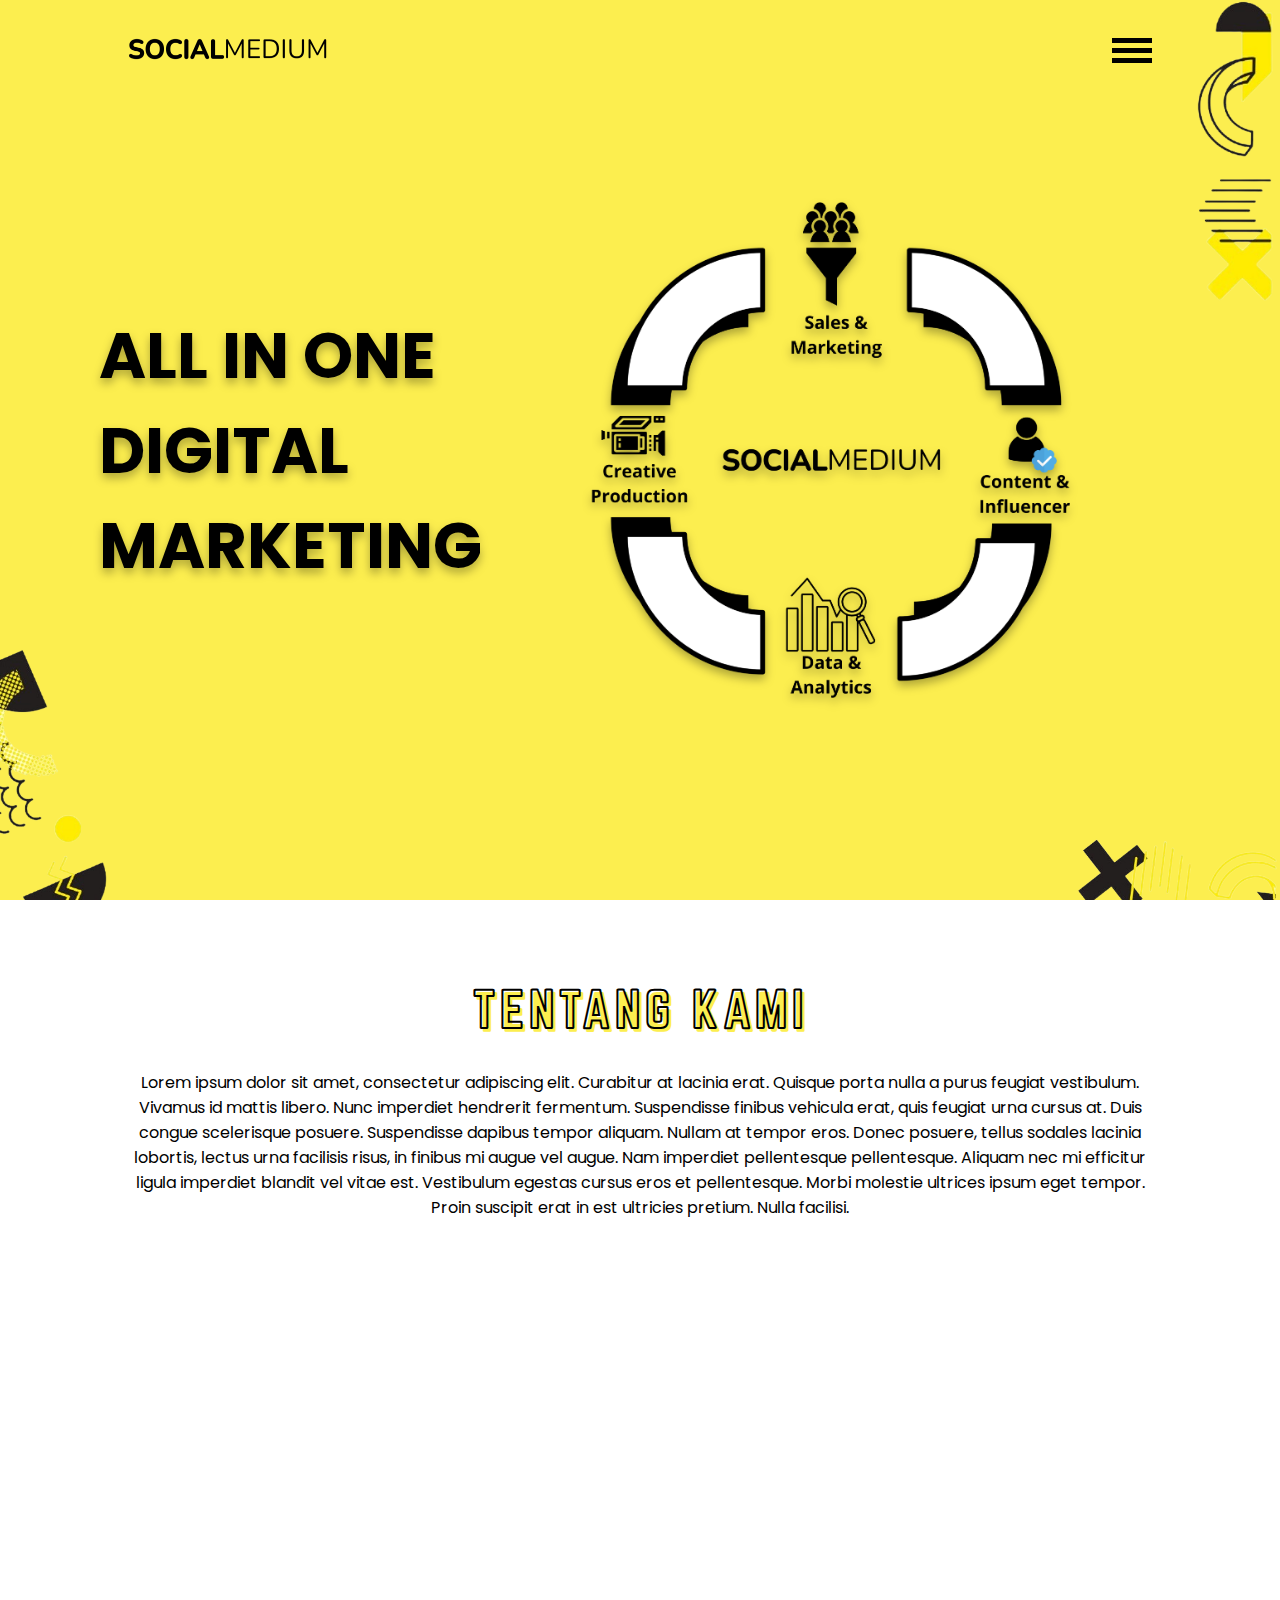
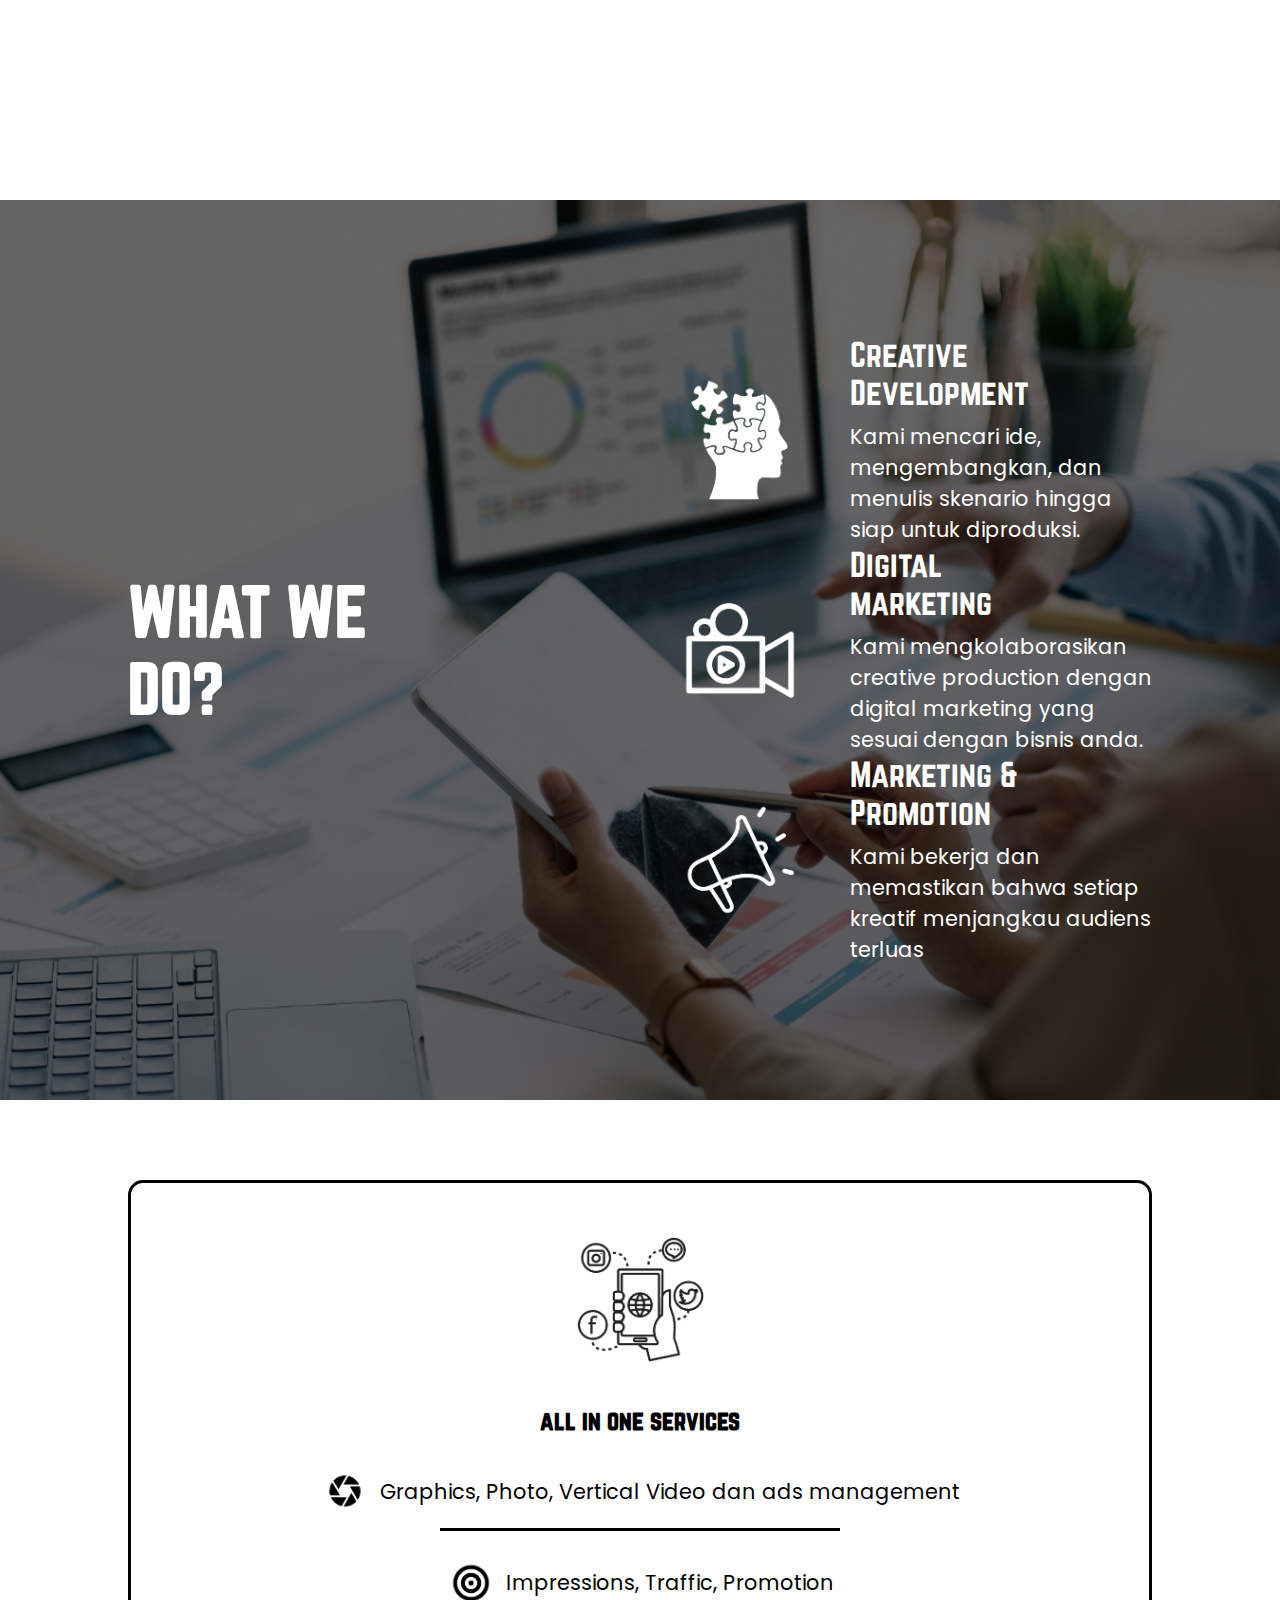
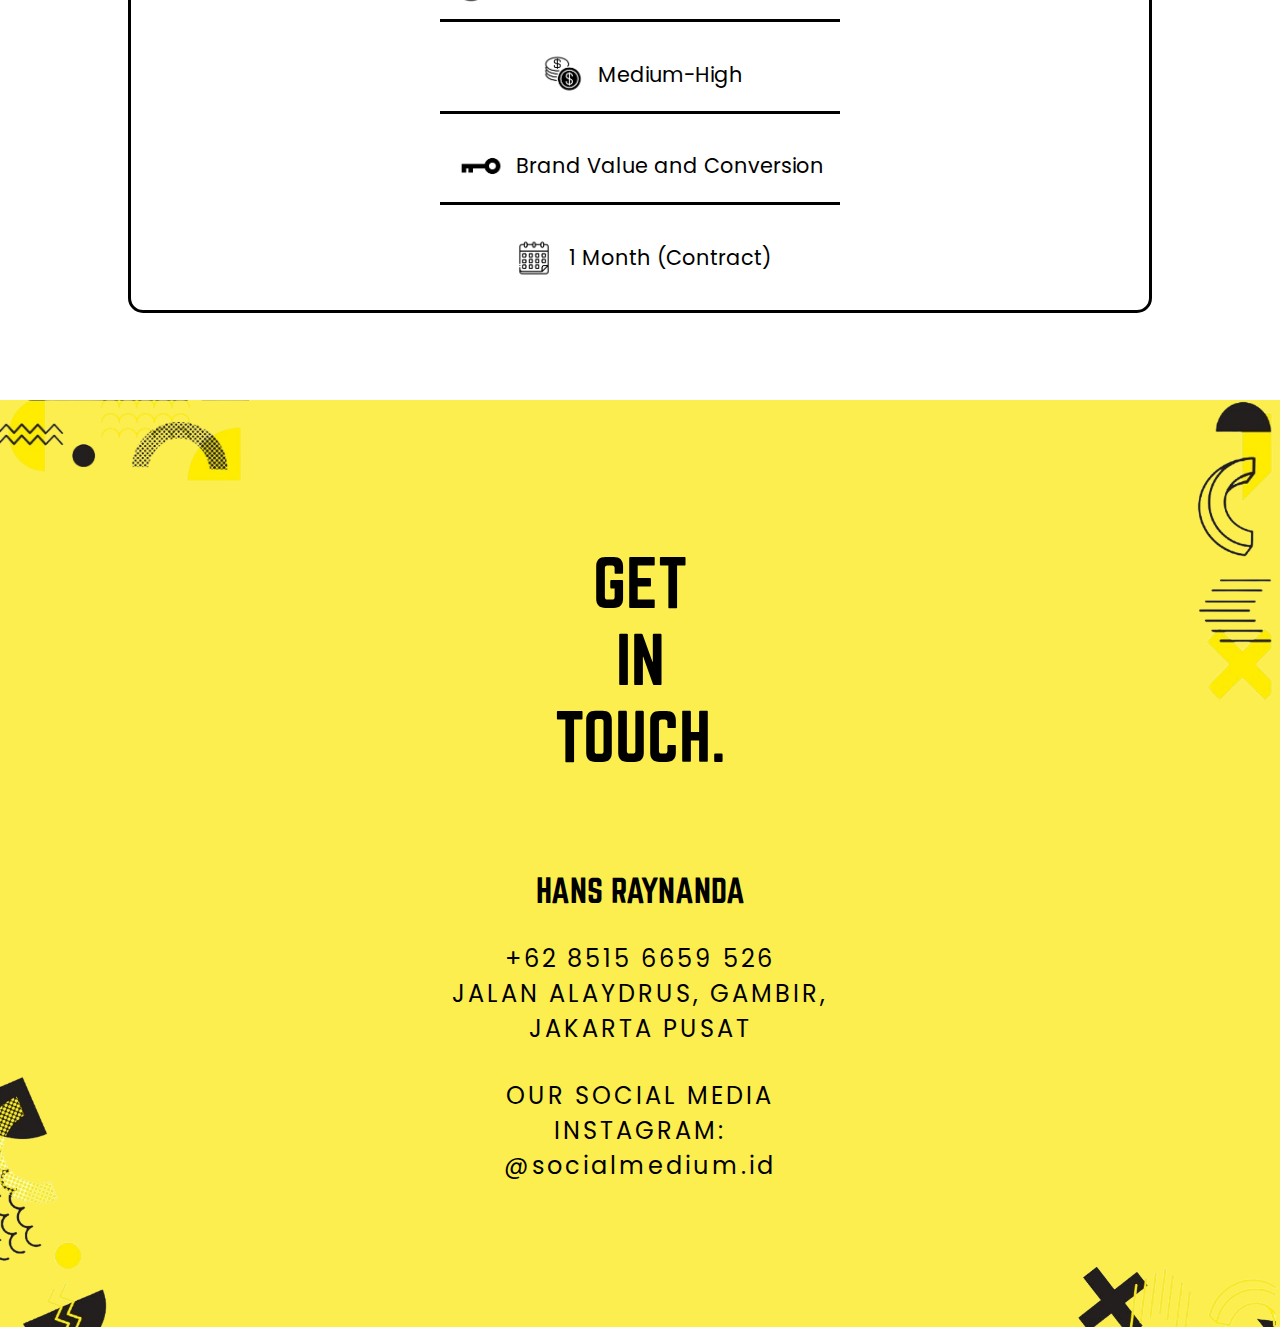
<file: index.html>
<!DOCTYPE html>
<html lang="en">
<head>
  <meta charset="UTF-8">
  <meta name="viewport" content="width=device-width, initial-scale=1.0">
  <link rel="stylesheet" href="style/index.css">
  <link rel="apple-touch-icon" sizes="180x180" href="asset/favicon/apple-touch-icon.png">
  <link rel="icon" type="image/png" sizes="32x32" href="asset/favicon/favicon-32x32.png">
  <link rel="icon" type="image/png" sizes="16x16" href="asset/favicon/favicon-16x16.png">
  <link rel="icon" href="asset/favicon/favicon.ico" type="image/x-icon">
  <link rel="shortcut icon" href="asset/favicon/favicon.ico" type="image/x-icon">
  <link rel="manifest" href="asset/favicon/site.webmanifest">
  <title>Social Medium</title>
</head>
<body>
  <!-- header navbar section -->
  <header>
    <div class="header-bar">
      <a href="#" class="logo"><img src="asset/LogoBlack.png" alt="Logo"></a>
      <div class="navbar-toggle" id="navToggle">
        <div class="bar"></div>
        <div class="bar"></div>
        <div class="bar"></div>
      </div>
    </div>
    <nav id="navMenu">
      <ul>
        <li><a href="#home">Home</a></li>
        <li><a href="#about">About Us</a></li>
        <li><a href="#services">Services</a></li>
        <li><a href="#portofolio">Portofolio</a></li>
        <li><a href="#testimonial">Testimonial</a></li>
        <li><a href="#contact">Contact</a></li>
      </ul>
    </nav>
  </header>
  <!-- end of header navbar section -->

  <!-- home section -->
  <div id="home">
    <!-- <div>DIGITAL</div>
    <div>MANAGEMENT</div> -->
    <h1>ALL IN ONE <br/> DIGITAL <br/> MARKETING</h1>
    <img src="asset/1.png" alt="digital management" class="image-dm"/>

    <img src="/asset/tr.png" alt="bg-image" class="bg-tr" />
    <img src="/asset/bl.png" alt="bg-image" class="bg-bl" />
    <img src="/asset/br.png" alt="bg-image" class="bg-br" />
  </div>
  <!-- end of home section -->

  <!-- about section -->
  <section id="about">
    <div class="bordered-text">TENTANG KAMI</div>
    <div class="desc">
      Lorem ipsum dolor sit amet, consectetur adipiscing elit. Curabitur at lacinia erat. Quisque porta nulla a purus feugiat vestibulum. Vivamus id mattis libero. Nunc imperdiet hendrerit fermentum. Suspendisse finibus vehicula erat, quis feugiat urna cursus at. Duis congue scelerisque posuere. Suspendisse dapibus tempor aliquam. Nullam at tempor eros. Donec posuere, tellus sodales lacinia lobortis, lectus urna facilisis risus, in finibus mi augue vel augue. Nam imperdiet pellentesque pellentesque. Aliquam nec mi efficitur ligula imperdiet blandit vel vitae est. Vestibulum egestas cursus eros et pellentesque. Morbi molestie ultrices ipsum eget tempor. Proin suscipit erat in est ultricies pretium. Nulla facilisi.
    </div>
  </section>
  <!-- end of about section -->

  <!-- services section -->
  <!-- <section id="services">
    <h2>SIAPA KITA?</h2>
    <div class="desc">
      Lorem ipsum dolor sit amet, consectetur adipiscing elit. Curabitur at lacinia erat. Quisque porta nulla a purus feugiat vestibulum. Vivamus id mattis libero. Nunc imperdiet hendrerit fermentum. Suspendisse finibus vehicula erat, quis feugiat urna cursus at. Duis congue scelerisque posuere. Suspendisse dapibus tempor aliquam. Nullam at tempor eros. Donec posuere, tellus sodales lacinia lobortis, lectus urna facilisis risus, in finibus mi augue vel augue. Nam imperdiet pellentesque pellentesque. Aliquam nec mi efficitur ligula imperdiet blandit vel vitae est. Vestibulum egestas cursus eros et pellentesque. Morbi molestie ultrices ipsum eget tempor. Proin suscipit erat in est ultricies pretium. Nulla facilisi.
    </div>

    <img src="/asset/tr.png" alt="bg-image" class="bg-tr" />
  </section>

  <section id="services">
    <div>
      <h2>JASA KITA APA AJA?</h2>
    </div>
    <div>
      <div class="desc">
        Lorem ipsum dolor sit amet, consectetur adipiscing elit. Curabitur at lacinia erat. Quisque porta nulla a purus feugiat vestibulum. Vivamus id mattis libero. Nunc imperdiet hendrerit fermentum. Suspendisse finibus vehicula erat, quis feugiat urna cursus at. Duis congue scelerisque posuere. Suspendisse dapibus tempor aliquam. Nullam at tempor eros. Donec posuere, tellus sodales lacinia lobortis, lectus urna facilisis risus, in finibus mi augue vel augue. Nam imperdiet pellentesque pellentesque. Aliquam nec mi efficitur ligula imperdiet blandit vel vitae est. Vestibulum egestas cursus eros et pellentesque. Morbi molestie ultrices ipsum eget tempor. Proin suscipit erat in est ultricies pretium. Nulla facilisi.
      </div>
    </div>

    <img src="/asset/tl.png" alt="bg-image" class="bg-tl" />
    <img src="/asset/br.png" alt="bg-image" class="bg-br" />
  </section> -->
  <div id="services">
    <section>
      <h2>WHAT WE <br/> DO?</h2>
      <div class="info-services">
        <div class="info-service-items">
          <img src="asset/3.png" alt="Creative" />
          <div>
            <div class="title">Creative <br/>Development</div>
            <div class="caption">Kami mencari ide, mengembangkan, dan menulis skenario hingga siap untuk diproduksi.</div>
          </div>
        </div>
        <div class="info-service-items">
          <img src="asset/4.png" alt="marketing" />
          <div>
            <div class="title">Digital <br/>marketing</div>
            <div class="caption">Kami mengkolaborasikan creative production dengan digital marketing yang sesuai dengan bisnis anda.</div>
          </div>
        </div>
        <div class="info-service-items">
          <img src="asset/5.png" alt="Promotion" />
          <div>
            <div class="title">Marketing & <br/>Promotion</div>
            <div class="caption">Kami bekerja dan memastikan bahwa setiap kreatif menjangkau audiens terluas</div>
          </div>
        </div>
      </div>
    </section>
  </div>
  <!-- end of services section -->

  <!-- price section -->
  <section id="price">
    <div>
      <img src="/asset/6.png" alt="all services" class="main-image" />
      <h2>all in one services</h2>

      <div class="price-detail">
        <img src="/asset/7.png" alt="lens" />
        <p>Graphics, Photo, Vertical Video dan ads management</p>
      </div>
      <div class="price-divider"></div>
      <div class="price-detail">
        <img src="/asset/8.png" alt="lens" />
        <p>Impressions, Traffic, Promotion</p>
      </div>
      <div class="price-divider"></div>
      <div class="price-detail">
        <img src="/asset/9.png" alt="lens" />
        <p>Medium-High</p>
      </div>
      <div class="price-divider"></div>
      <div class="price-detail">
        <img src="/asset/10.png" alt="lens" />
        <p>Brand Value and Conversion</p>
      </div>
      <div class="price-divider"></div>
      <div class="price-detail">
        <img src="/asset/11.png" alt="lens" />
        <p>1 Month (Contract)</p>
      </div>
    </div>
  </section>
  <!-- end of price section -->

  <!-- protofolio section -->
  <!-- <section id="portofolio">
    <h2>PORTOFOLIO</h2>
    <h3>COMMERCIAL VIDEO</h3>
    <div class="desc">
      Lorem ipsum dolor sit amet, consectetur adipiscing elit. Curabitur at lacinia erat. Quisque porta nulla a purus feugiat vestibulum. Vivamus id mattis libero. Nunc imperdiet hendrerit fermentum. Suspendisse finibus vehicula erat, quis feugiat urna cursus at. Duis congue scelerisque posuere. Suspendisse dapibus tempor aliquam. Nullam at tempor eros. Donec posuere, tellus sodales lacinia lobortis, lectus urna facilisis risus, in finibus mi augue vel augue. Nam imperdiet pellentesque pellentesque. Aliquam nec mi efficitur ligula imperdiet blandit vel vitae est. Vestibulum egestas cursus eros et pellentesque. Morbi molestie ultrices ipsum eget tempor. Proin suscipit erat in est ultricies pretium. Nulla facilisi.
    </div>
  </section> -->
  <!-- protofolio section -->


  <!-- testimonial section -->
  <!-- <section id="testimonial">
    <h2>Testimonial</h2>
    <div class="desc">
      Lorem ipsum dolor sit amet, consectetur adipiscing elit. Curabitur at lacinia erat. Quisque porta nulla a purus feugiat vestibulum. Vivamus id mattis libero. Nunc imperdiet hendrerit fermentum. Suspendisse finibus vehicula erat, quis feugiat urna cursus at. Duis congue scelerisque posuere. Suspendisse dapibus tempor aliquam. Nullam at tempor eros. Donec posuere, tellus sodales lacinia lobortis, lectus urna facilisis risus, in finibus mi augue vel augue. Nam imperdiet pellentesque pellentesque. Aliquam nec mi efficitur ligula imperdiet blandit vel vitae est. Vestibulum egestas cursus eros et pellentesque. Morbi molestie ultrices ipsum eget tempor. Proin suscipit erat in est ultricies pretium. Nulla facilisi.
    </div>
  </section> -->
  <!-- end of testimonial section -->

  <!-- contact section -->
  <section id="contact">
    <!-- <div class="text-thanks">
      <div>Thank</div>
      <div>You</div>
    </div> -->

    <div class="t-gtc">GET <br/>IN <br/>TOUCH.</div>
    <div class="info">
      <div class="f-nw" style="font-size: 2rem;">HANS RAYNANDA</div>
      <div class="contact">
        <a href="https://api.whatsapp.com/send?phone=6285156659526" target="_blank">+62 8515 6659 526</a><br/>
        JALAN ALAYDRUS, GAMBIR,<br/>
        JAKARTA PUSAT
      </div>
      <div class="contact">
        OUR SOCIAL MEDIA<br/>
        INSTAGRAM:<br/>
        <a href="https://instagram.com/socialmedium.id" target="_blank">@socialmedium.id</a>
      </div>
    </div>

    <img src="/asset/tl.png" alt="bg-image" class="bg-tl" />
    <img src="/asset/tr.png" alt="bg-image" class="bg-tr" />
    <img src="/asset/bl.png" alt="bg-image" class="bg-bl" />
    <img src="/asset/br.png" alt="bg-image" class="bg-br" />
  </section>
  <!-- end of contact section -->

  <script type="text/javascript" src="script/header.js"></script>
</body>
</html>
</file>
<file: style/index.css>
@import url('https://fonts.googleapis.com/css2?family=Khula:wght@300;400;600;700;800&family=Poppins:ital,wght@0,100;0,200;0,300;0,400;0,500;0,600;0,700;0,800;0,900;1,100;1,200;1,300;1,400;1,500;1,600;1,700;1,800;1,900&display=swap');
@import "navbar.css";
@import "home.css";
@import "about.css";
@import "services.css";
@import "price.css";
@import "portofolio.css";
@import "testimonial.css";
@import "contact.css";
@font-face {
  font-family: "norwester";
  src: url("/asset/norwester.otf");
}

:root {
  --primary-color: #fcee4f;
  --font-norwester: 'norwester', sans-serif;
}

html, body {
  font-family: 'Khula', sans-serif;
  font-family: 'Poppins', sans-serif;
  margin: 0;
  padding: 0;
  scroll-behavior: smooth;
  background-color: #fff;
  overflow: "";
}

::-moz-selection { /* Code for Firefox */
  background: rgba(252, 238, 79, .7);
}

::selection {
  background: rgba(252, 238, 79, .7);
}

a {
  list-style: none;
  text-decoration: none;
  color: #000;
  transition: all .2s ease-in-out;
}

a:hover {
  color: #fff;
}

section {
  display: flex;
  flex-direction: column;
  min-height: calc(100vh - (160px));
  padding: 80px 10%;
  text-align: center;
  position: relative;
}
section > *, section > * > *{
  z-index: 3;
}

button {
  transition: all .3s ease-in-out;
}

.t-left {
  text-align: left;
}

.f-nw {
  font-family: var(--font-norwester);
}

.bg-bl {
  position: absolute;
  bottom: 0;
  left: 0;
  height: 30vh;
  z-index: 0;
}

.bg-br {
  position: absolute;
  bottom: 0;
  right: 0;
  height: 10vh;
  z-index: 0;
}

.bg-tl {
  position: absolute;
  top: 0;
  left: 0;
  height: 10vh;
  z-index: 0;
}

.bg-tr {
  position: absolute;
  top: 0;
  right: 0;
  height: 40vh;
  z-index: 0;
}

@media (max-width: 768px) {
  section {
    min-height: calc(100vh - (80px));
    padding: 40px 10%;
  }
}
</file>
